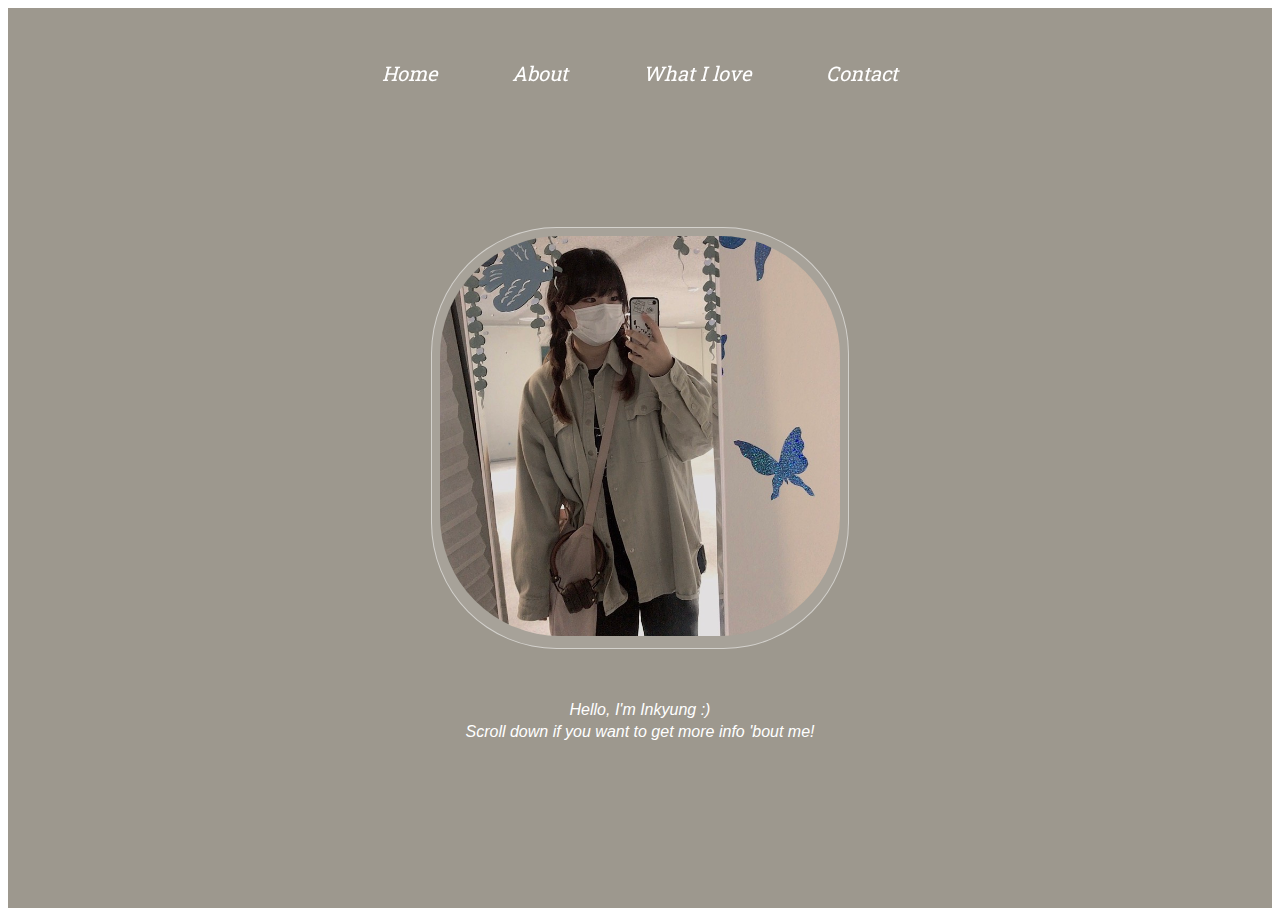
<file: index.html>
<!DOCTYPE html>
<html lang="en">
<head>
    <meta charset="UTF-8">
    <meta http-equiv="X-UA-Compatible" content="IE=edge">
    <meta name="viewport" content="width=device-width, initial-scale=1.0">
    <title>InkyungWoo</title>
    <link rel = "stylesheet" href = "./css/main.css">
    <link rel = "stylesheet" href = "./css/scroll.css">
    <style>
        @import url('https://fonts.googleapis.com/css2?family=Roboto+Slab&display=swap');
    </style>
</head>
<body>

<div id="container">
    <header id = "header"> 
        <nav class ="menu">
            <ul>
                <li><a href = "index.html" <b>Home</b></a></li>
                <li><a href = "about.html" <b>About</b></a></li>
                <li><a href = "favorites.html" <b>What I love</b></a></li>
                <li><a href = "contact.html" <b>Contact</b></a></li>
            </ul>
        </nav>
    </header> 
  <div class="list">
      <div class="one">
        <span class="profile"><img src="./contents/me.jpeg" width="400px;" height="400px" alt=""/></span> 
        <h3><strong>Hello, I'm Inkyung :)</strong> 
            <br>Scroll down if you want to get more info 'bout me!</h3>
      </div>
  </div>

  <div class="list">
      <div class ="two">
          <img class = "me" src ="./contents/tulip.jpeg" alt="" width="400px;" height="400px">
          <h3 class ="intext"> <u><strong>Education</strong></u><br><br>
            <div>
                <b>2021</b> 한국외국어대학교 GBT학부 편입학<br>
                <b>2022</b> AI&Software 이중전공 <br><br><br>
            </div>
            <u><strong>Activity</strong></u><br><br>
            <b>2021</b> HUFS 코딩테스트 대비 캠프 수료 <br><br>
            <b>2022</b> 한국외대 멋쟁이사자처럼 10기 🦁 Back-End<br>
            HUFS 여름방학 모각코 캠프 수료<br>
            Nexon x MapleStoryWorld 슈퍼해커톤 참여<br>
            GBT학부 과사무실 수직생 근로 <br><br>
            <b>2023</b> 한국외대 멋쟁이사자처럼 11기 🦁 Front-End <br>
            HUFS 데이터 전문가 육성 과정 우수 수료<br>
            AI융합전공 [고급파이썬프로그래밍] 수업 조교<br>
            한국디지털융합진흥원 4차산업융합본부 하계&장기 현장실습<br>
            GBT x HD현대사이트솔루션 Hackathon Challenge 수료 <br>
            경기청년 갭이어 프로그램 2기 수료<br>
        </h3>
      </div>
  </div>
  
  <div class="list">
      <div class="three">
          <h1><br>Things that make my day 💫</h1>
          <div class = "favorites">
              <div class="lists">
                  <img class = "list_img" src="./contents/what i love/wine.JPG" alt="">
                  <p class = "list_text"> Wine 🍷</p>
              </div>

              <div class="lists">
                  <img class = "list_img" src="./contents/what i love/coffee.JPG" alt="">
                  <p class = "list_text"> Coffee ☕</p>
              </div>

              <div class="lists">
                <a href="https://www.instagram.com/springbommy/">
                  <img class = "list_img" src="./contents/what i love/archive.jpeg" alt="">
                </a>
                  <p class = "list_text"> Record 📓</p>
              </div>

              <div class="lists">
                  <img class = "list_img" src="./contents/what i love/drawing.jpg" alt="">
                  <p class = "list_text"> Drawing 🖍</p>
              </div>
          </div>
      </div>
  </div>

  <div class="list">
        <img class = "contact_img" src ="./contents/sea.png">
      
      <div class = "four">
        <a href="https://github.com/InKyungWoo" class="ct">Github</a>
        <a href="https://velog.io/@chacha_w" class="ct">Velog</a>
        <a href="https://www.instagram.com/inkyung._.chacha/" class="ct">Instagram</a>
        <a href="https://www.idus.com/w/artist/ce83c71d-f182-4ec9-be74-dd23ae360a73/product" class="ct">IDUS</a>
      </div>
  </div>
<div>
</body>
</file>
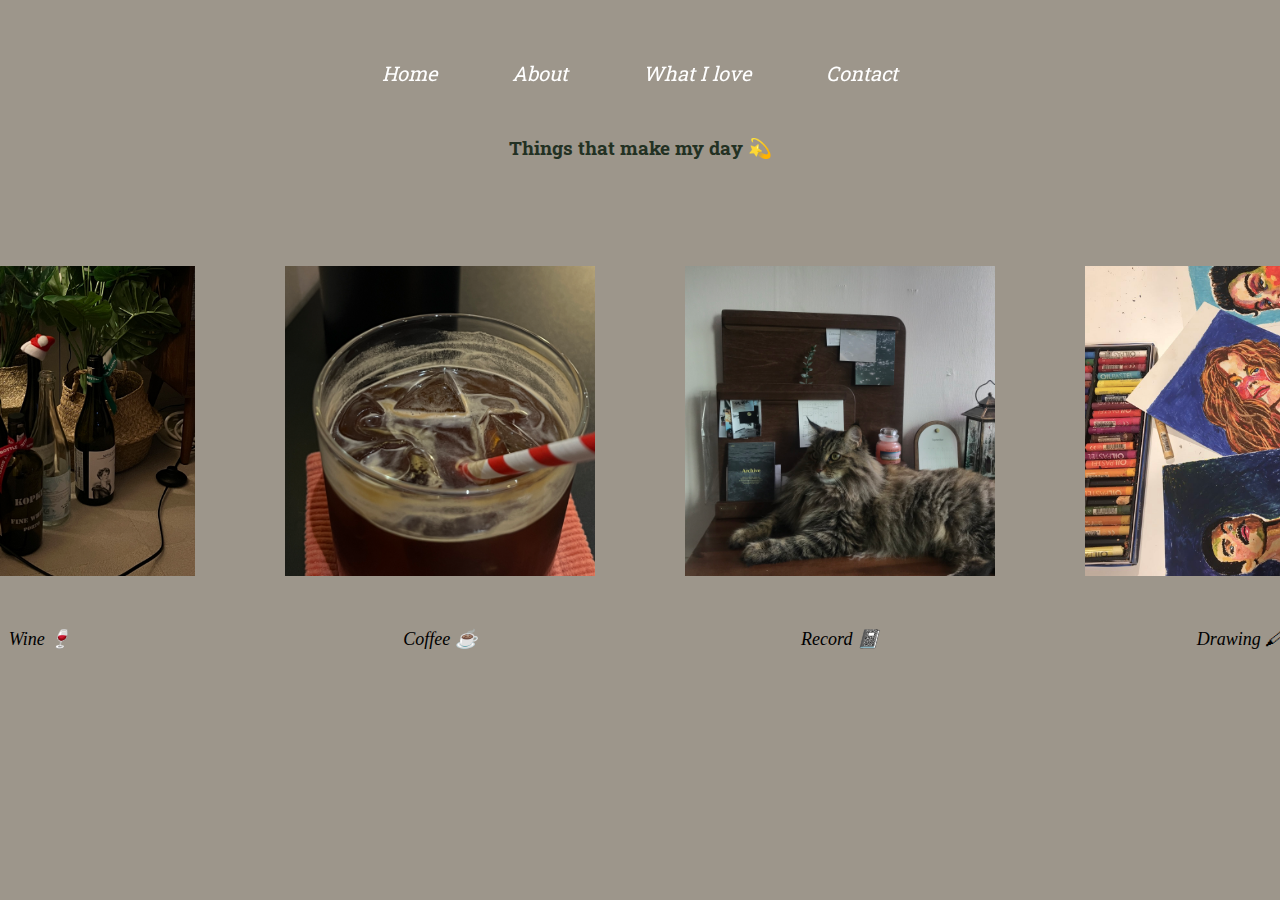
<file: favorites.html>
<!DOCTYPE html>
<html lang="en">
<head>
    <meta charset="UTF-8">
    <meta http-equiv="X-UA-Compatible" content="IE=edge">
    <meta name="viewport" content="width=device-width, initial-scale=1.0">
    <title>What I love</title>
    <link rel = "stylesheet" href = "./css/main.css">
    <link rel = "stylesheet" href = "./css/favorites.css">
    <style>
        @import url('https://fonts.googleapis.com/css2?family=Roboto+Slab&display=swap');
    </style>
</head>
<body>
    <header id = "header"> 
        <nav class ="menu">
            <ul>
                <li><a href = "index.html" <b>Home</b></a></li>
                <li><a href = "about.html" <b>About</b></a></li>
                <li><a href = "favorites.html" <b>What I love</b></a></li>
                <li><a href = "contact.html" <b>Contact</b></a></li>
            </ul>
        </nav>
    </header> 
    <div class="list">
        <div class="three">
            <h1><br>Things that make my day 💫</h1>
            <div class = "favorites">
                <div class="lists">
                    <img class = "list_img" src="./contents/what i love/wine.JPG" alt="">
                    <p class = "list_text"> Wine 🍷</p>
                </div>
  
                <div class="lists">
                    <img class = "list_img" src="./contents/what i love/coffee.JPG" alt="">
                    <p class = "list_text"> Coffee ☕</p>
                </div>
  
                <div class="lists">
                    <a href="https://www.instagram.com/springbommy/">
                        <img class = "list_img" src="./contents/what i love/archive.jpeg" alt="">
                    </a>
                    <p class = "list_text"> Record 📓</p>
                </div>
  
                <div class="lists">
                    <img class = "list_img" src="./contents/what i love/drawing.jpg" alt="">
                    <p class = "list_text"> Drawing 🖍</p>
                </div>
            </div>
        </div>
    </div>
</body>
</html>
</file>
<file: css/main.css>
body {
    overflow: hidden;
    font-family: 'Roboto Slab', serif;
}

h3 {
    font-family: 'Pretendard', sans-serif;
    color: #ffffff;
    text-align: center;
    font-style: italic;
    /* font-weight: lighter; */
    margin-top: 50px;
    font-size: 1rem;
    line-height: 1.4;
    font-weight: 100;
}

/* 상단바 */

.menu * {
    display: inline;
}

.menu li {
    margin: 35px;
}

.menu li a {
    color: rgb(255, 255, 255);
    text-decoration: none;
}

.menu ul {
    padding-left: 0px;
}

.menu {
    font-size: 20px;
    font-style: italic;
    align-items: center;
    text-align: center;
    padding-top: 60px;
    position: fixed;
    top: 0;
    left: 0;
    right: 0;
    height: 80px;
} 

/* page 1 - main */

.one {
    background-size: cover;
    text-align: center;
    padding-top: 180px;
    padding-bottom: 130px;
}

.profile {
    border-radius: 30%;
    display: inline-block;
    padding: 0.5rem;
    margin-top: 20px;
    border: 1px solid gray;
    background-color: rgba(255, 255, 255, 0.1);
    border: 1px solid rgb(255, 255, 255, 0.5);
}

.profile img {
    border-radius: 30%;
}

/* page 2 - about */

.two {
    display:contents
}
.intext {
    float: right;
    margin-top: 35px;
    padding-left: 50px;
}
.me {
    border-radius: 20%;
}

/* page 3 - favorites */

h1 {
    color: rgb(35, 49, 35);
    margin-top: 80px;
    text-align: center;
    font-size:larger
}

.lists{
    text-align: center;
    font-family: 'Pretendard-Thin';
    display: block;
    text-align: center;
    font-weight: 400;
    font-family: 'Pretendard-Thin';
    font-size: 18px;
    line-height: 1.5;
    font-style: italic;
}

.list_img {
    width: 310px;
    height: 310px;
    display: block;
    margin: 7vh 5vh;
    margin-bottom: 50px;
}

.favorites {
    display:inline-flex;
    margin-top: 30px;
}

/* page 4 - contact */

.four {
    text-align: center;
    align-items:center;
    float: left;
    margin: 0;
    padding: 0;
}

.contact_img {
    height: 100%;
    width: 400px;
    float: left;
}

.ct {
    margin-top: 100px;
    font-family: 'Roboto Slab', serif;
    text-decoration: none;
    color: rgb(209, 219, 255);
    font-size: 35px;
    font-style: italic;
    margin: 65px;
}
</file>
<file: css/scroll.css>
body {
    overflow: hidden;
    font-family: 'Roboto Slab', serif;
}

/* Scroll down */

#container{
    width:100%;
    height:100vh; 
    overflow: auto;
    scroll-behavior: smooth;
    scroll-snap-type: y mandatory;
}

.list{
    width:100%; 
    height:100vh;
    display: flex;
    justify-content: center;
    align-items: center;
    scroll-snap-align: center;
}

/* .list:nth-child(1){
    background-color: rgb(0, 0, 0);
    background-size: cover;
    background-attachment: fixed; 
    background-position: center; 
} */
/* page 1 - main*/
.list:nth-child(2){
    background-color: #9d988e;
    background-size: cover;
    background-attachment: fixed; 
    background-position: center; 
}
/* page 2 - about */
.list:nth-child(3){
    background-color: #9a859c;
    background-size: cover;
    background-attachment: fixed; 
    background-position: center; 
}

/* page 3 favorites */
.list:nth-child(4){
    background-color: #667c75;
    background-size: cover;
    background-attachment: fixed; 
    background-position: center; 
}

/* page 4  - contact*/
.list:nth-child(5){
    background-color: #395e72;
    background-size: cover;
    background-attachment: fixed; 
    background-position: center; 
}
</file>
<file: css/favorites.css>
body {
    background-color: #9d968b;
}

.list {
    display: flex;
    justify-content: center;
    align-content: center;
    margin-top: 30px;
    margin-bottom: 50px;
}
</file>
